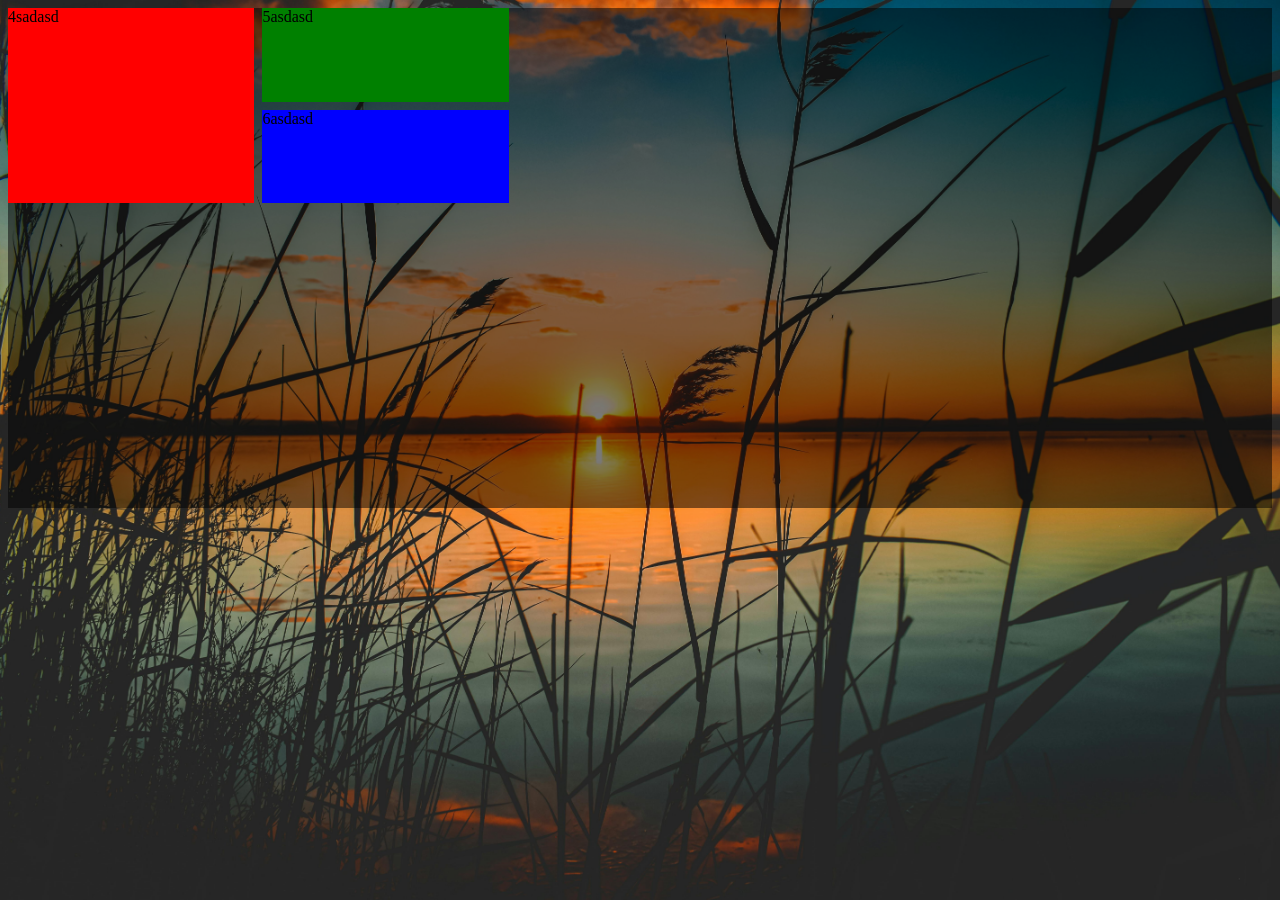
<file: index.html>
<!DOCTYPE html>
<html lang="en">
<head>
    <meta charset="UTF-8">
    <meta name="viewport" content="width=device-width, initial-scale=1.0">
    <title>Document</title>
    <link rel="stylesheet" href="styles.css">
</head>
<body>
    <div class="parent">
        <div class="div4">4sadasd</div>
        <div class="div5">5asdasd</div>
        <div class="div6">6asdasd</div>
    </div>
    
    <script src="./index.js"></script>
</body>
</html>
</file>
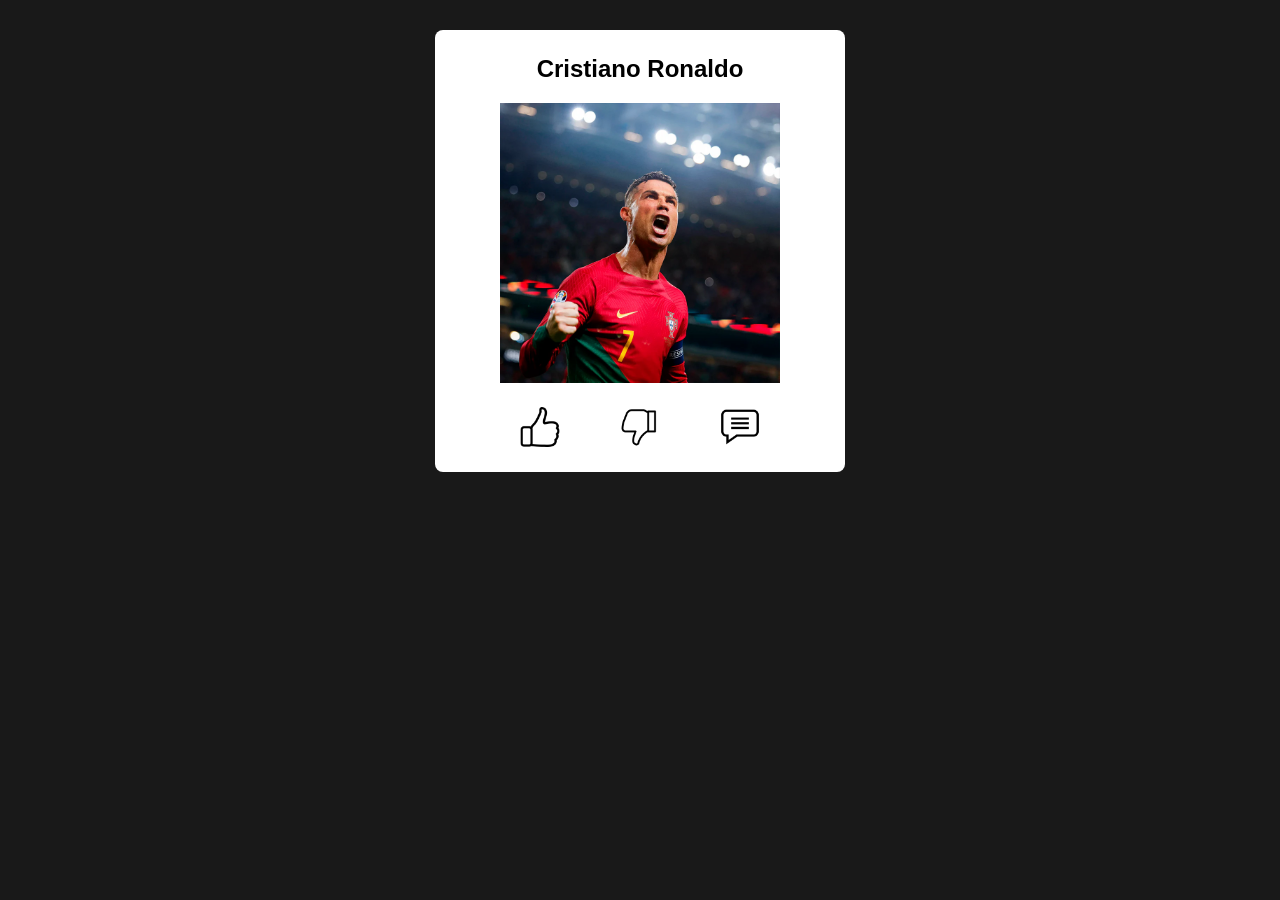
<file: likes/index.html>
<!DOCTYPE html>
<html lang="en">
<head>
    <meta charset="UTF-8">
    <meta name="viewport" content="width=device-width, initial-scale=1.0">
    <title>Contador de likes</title>
    <link rel="stylesheet" href="../likes/styles.css">
</head>
<body>
    <div class="principal">
        <h2>Cristiano Ronaldo</h2>
        <div class="fotos">
            <img class="profile" src="../likes/img/Cristiano.webp" alt="">
        </div>

        
        <div class="votos">
            <img class="likes" id="like" src="../likes/icons/like.png" alt="">
            <img class="likes" id="not-like" src="../likes/icons/dont-like.png" alt="">
            <img class="likes" src="../likes/img/comment.png" alt="">
        </div>
    </div>

    
    <script src="../likes/main.js"></script>
</body>
</html>
</file>
<file: styles.css>
html{
    height: 100%;
    margin: 0;
    padding: 0;
}

body {
    background-image: url(./src/img/la.jpg);
    background-size: cover;
    background-position: center;
    background-repeat: no-repeat;
    
}


#boton{
    background-color: white;
    padding: 10px;
    border: none;
    border-radius: 12px;
    font-family: 'Segoe UI', Tahoma, Geneva, Verdana, sans-serif;
}


.parent {
    margin: 0;
    padding: 0;
    width: 100%;
    height: 500px;
    background-color: rgba(0,0,0,.5);
    display: grid;
    grid-template-columns: repeat(5, 1fr);
    grid-template-rows: repeat(5, 1fr);
    gap: 8px;
}
    
.div4 {
    grid-row: span 2 / span 2;
    background-color: red;
}

.div5{
    background-color: green;
}


.div6 {
    background-color: blue;
    grid-column-start: 2;
    grid-row-start: 2;
}
</file>
<file: likes/styles.css>
html, body{
    padding: 0 ;
    margin: 0;
}

body{
    background-color: rgba(0,0,0,.9);
}
.principal{
    background-color: white;
    width: 400px;
    margin: 30px auto;
    padding: 5px;
    border-radius: 8px;
}
.principal h2{
    text-align: center;
    font-family: sans-serif;
}
.fotos{
    width: 70%;
    margin: 0px auto;
}

.profile{
    width: 100%;
    height: 100%;
    margin: 0px auto;
}

.likes{
    padding: 20px;
    width: 40px;
    height: 40px;
}

.votos{
    margin: 0px auto;
    width: 70%;
    display: flex;
    justify-content: space-between;
}
</file>
